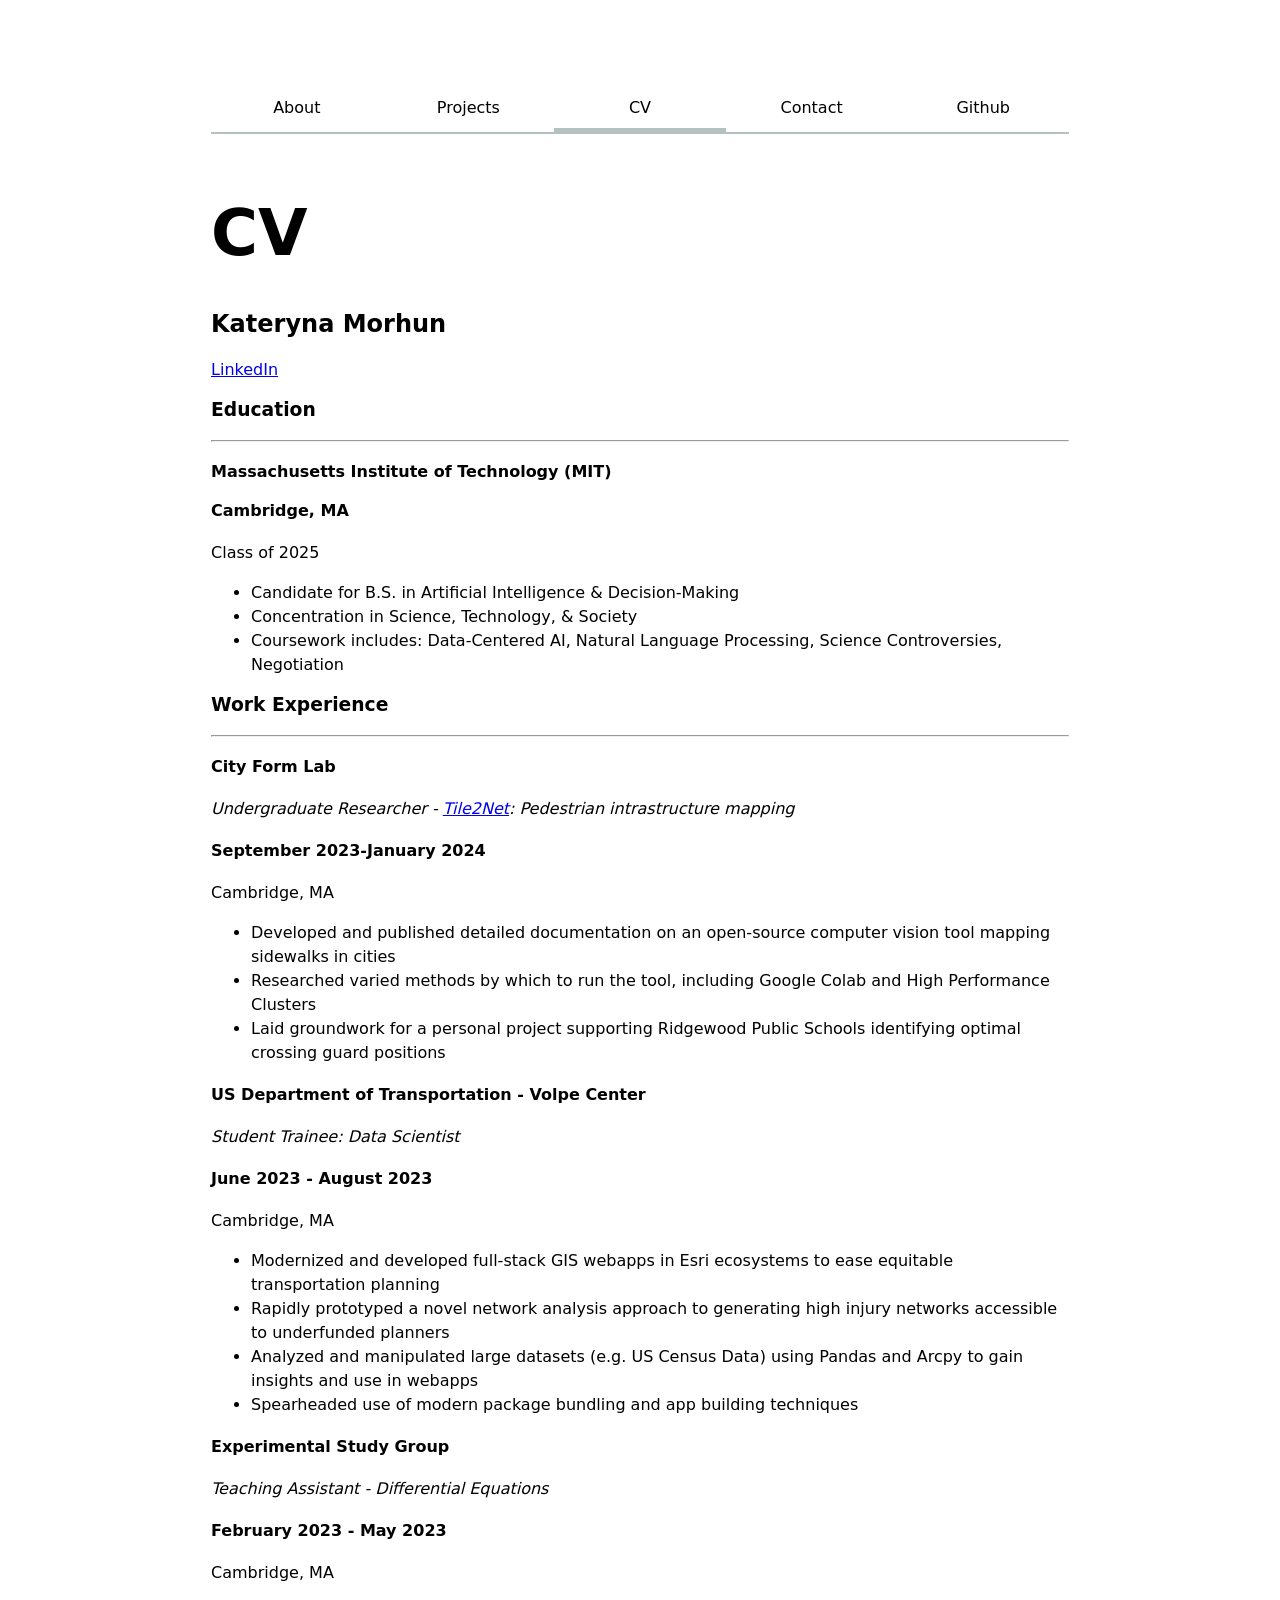
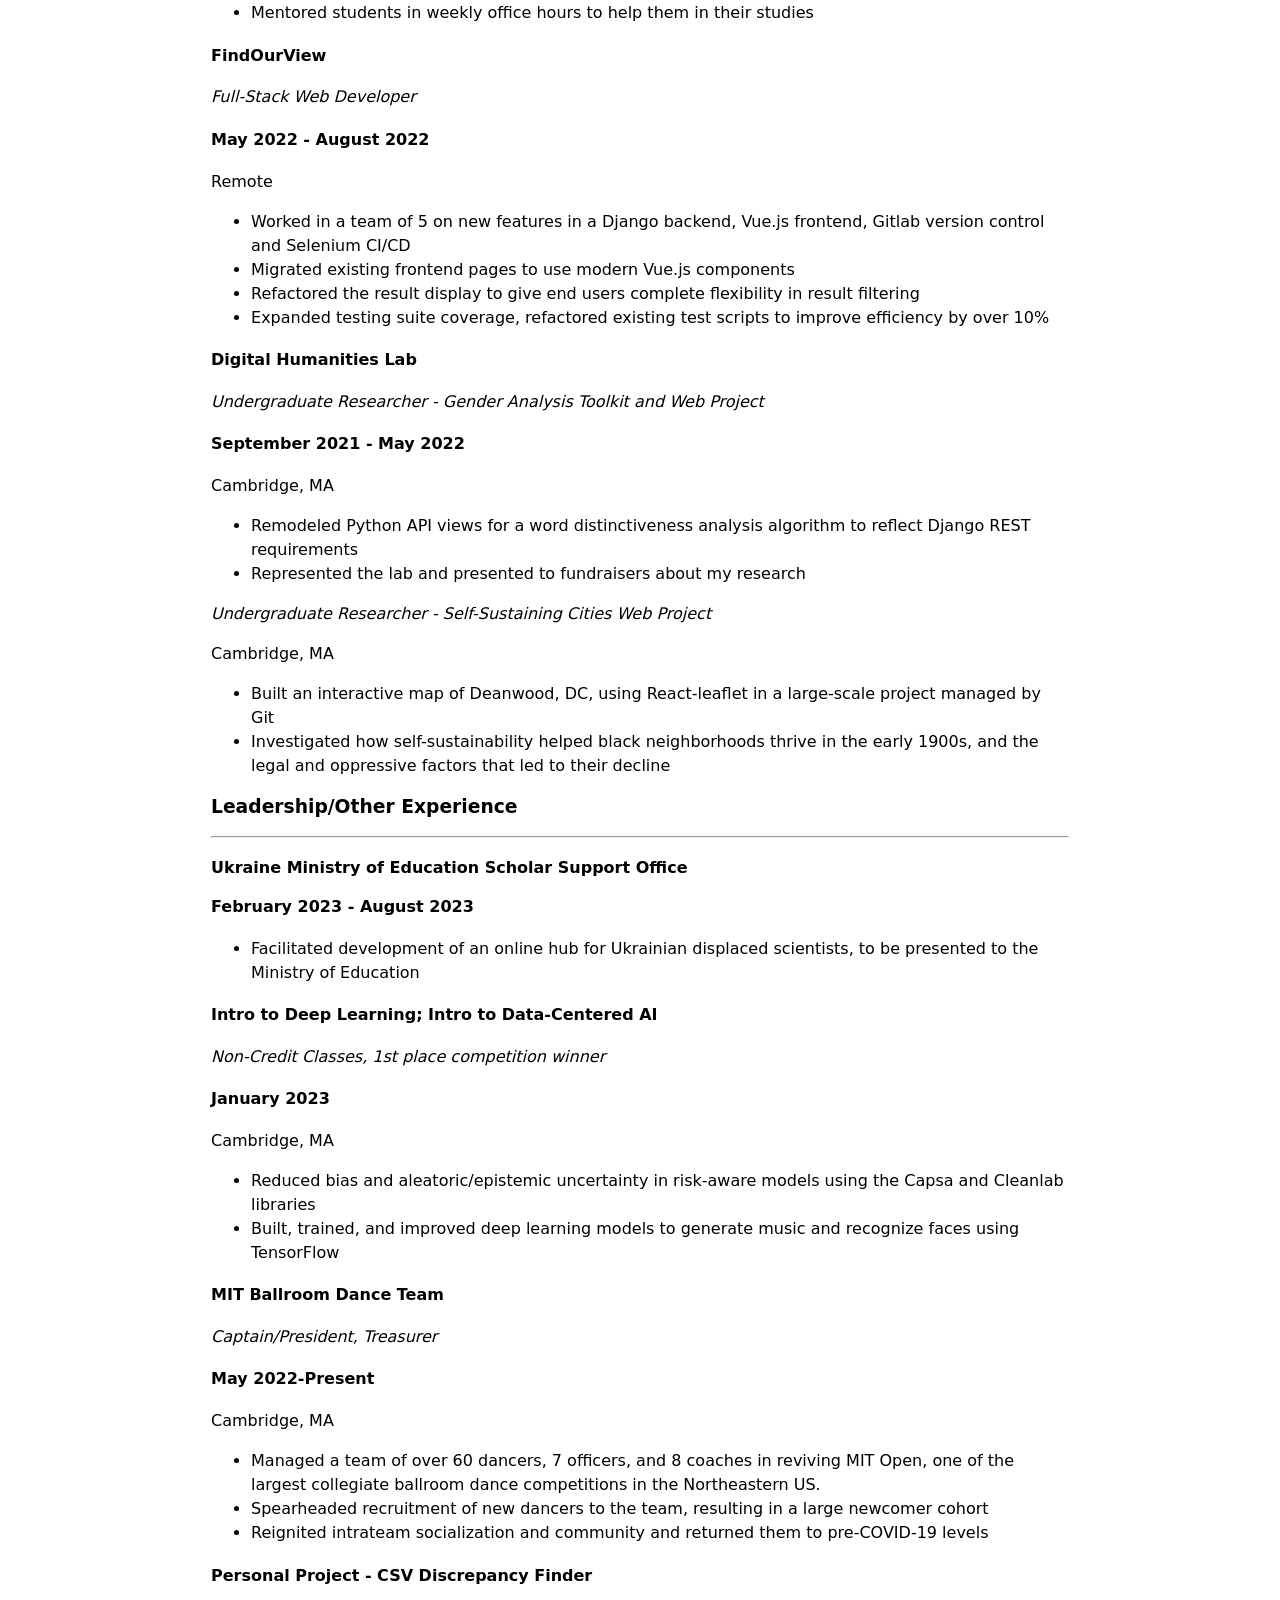
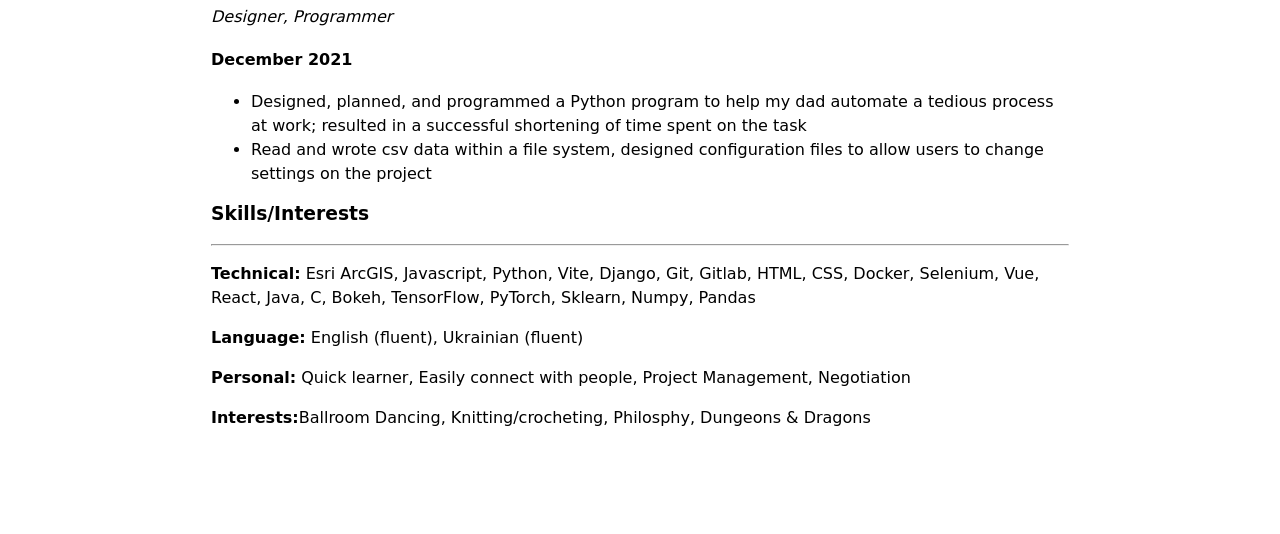
<file: cv/index.html>
<!DOCTYPE html>
<html lang="en">
<head>
    <meta charset="UTF-8">
    <meta name="viewport" content="width=device-width, initial-scale=1.0">
    <title>CV</title>
    <link rel="stylesheet" href="../style.css">
</head>
<body>
    <nav>
        <a href="../index.html">About</a>
        <a href="../projects/index.html">Projects</a>
        <a href="index.html" class="current">CV</a>
        <a href="../contact/index.html">Contact</a>
        <a href="https://github.com/kmorhun" target="_blank">Github</a>
    </nav>
    <h1>CV</h1>

    <article class="content">
        <div id="resume">
            <section id="resume-header">
                <h2>Kateryna Morhun</h2>
                <a href="https://www.linkedin.com/in/morhunkateryna/">LinkedIn</a>
            </section>
    
            <section id="resume-education">
                <h3>Education</h3>
                <hr>
                <article class="resume-entry">
                    <div class="resume-entry-header">
                        <h4 class="resume-entry-header-left">Massachusetts Institute of Technology (MIT)</h4>
                        <div class="resume-entry-header-right">
                            <h4>Cambridge, MA</h4>
                            <p>Class of 2025</p>
                        </div>
                    </div>
                <div class="resume-entry-main">
                    <ul>
                        <li>Candidate for B.S. in Artificial Intelligence & Decision-Making</li>
                        <li>Concentration in Science, Technology, & Society</li>
                        <li>Coursework includes: Data-Centered AI, Natural Language Processing, Science Controversies, Negotiation</li>
                    </ul>
                </div>
                </article>
            </section>
    
            <section id="resume-work-experience">
                <h3>Work Experience</h3>
                <hr>
                <article class="resume-entry">
                    <div class="resume-entry-header">
                        <div class="resume-entry-header-left">
                            <h4>City Form Lab</h4>
                            <p><em>Undergraduate Researcher - <a href="https://github.com/VIDA-NYU/tile2net">Tile2Net</a>: Pedestrian intrastructure mapping</em></p>
                        </div>
                        <div class="resume-entry-header-right">
                            <h4>September 2023-January 2024</h4>
                            <p>Cambridge, MA</p>
                        </div>
                    </div>
                <div class="resume-entry-main">
                    <ul>
                        <li>Developed and published detailed documentation on an open-source computer vision tool mapping sidewalks in cities</li>
                        <li>Researched varied methods by which to run the tool, including Google Colab and High Performance Clusters</li>
                        <li>Laid groundwork for a personal project supporting Ridgewood Public Schools identifying optimal crossing guard positions</li>
                    </ul>
                </div>
                </article>
    
                <article class="resume-entry">
                    <div class="resume-entry-header">
                        <div class="resume-entry-header-left">
                            <h4>US Department of Transportation - Volpe Center</h4>
                            <p><em>Student Trainee: Data Scientist</em></p>
                        </div>
                        <div class="resume-entry-header-right">
                            <h4>June 2023 - August 2023</h4>
                            <p>Cambridge, MA</p>
                        </div>
                    </div>
                    <div class="resume-entry-main">
                        <ul>
                            <li>Modernized and developed full-stack GIS webapps in Esri ecosystems to ease equitable transportation planning</li>
                            <li>Rapidly prototyped a novel network analysis approach to generating high injury networks accessible to underfunded planners</li>
                            <li>Analyzed and manipulated large datasets (e.g. US Census Data) using Pandas and Arcpy to gain insights and use in webapps</li>
                            <li>Spearheaded use of modern package bundling and app building techniques</li>
                        </ul>
                    </div>
                </article>
                
                <article class="resume-entry">
                    <div class="resume-entry-header">
                        <div class="resume-entry-header-left">
                            <h4>Experimental Study Group</h4>
                            <p><em>Teaching Assistant - Differential Equations</em></p>
                        </div>
                        <div class="resume-entry-header-right">
                            <h4>February 2023 - May 2023</h4>
                            <p>Cambridge, MA</p>
                        </div>
                    </div>
                    <div class="resume-entry-main">
                        <ul>
                            <li>Mentored students in weekly office hours to help them in their studies</li>
                        </ul>
                    </div>
                </article> 
                
                <article class="resume-entry">
                    <div class="resume-entry-header">
                        <div class="resume-entry-header-left">
                            <h4>FindOurView</h4>
                            <p><em>Full-Stack Web Developer</em></p>
                        </div>
                        <div class="resume-entry-header-right">
                            <h4>May 2022 - August 2022</h4>
                            <p>Remote</p>
                        </div>
                    </div>
                    <div class="resume-entry-main">
                        <ul>
                            <li>Worked in a team of 5 on new features in a Django backend, Vue.js frontend, Gitlab version control and Selenium CI/CD</li>
                            <li>Migrated existing frontend pages to use modern Vue.js components</li>
                            <li>Refactored the result display to give end users complete flexibility in result filtering</li>
                            <li>Expanded testing suite coverage, refactored existing test scripts to improve efficiency by over 10%</li>
                        </ul>
                    </div>
                </article>
    
                <article class="resume-entry">
                    <div class="resume-entry-header">
                        <div class="resume-entry-header-left">
                            <h4>Digital Humanities Lab</h4>
                            <p><em>Undergraduate Researcher - Gender Analysis Toolkit and Web Project</em></p>
                        </div>
                        <div class="resume-entry-header-right">
                            <h4>September 2021 - May 2022</h4>
                            <p>Cambridge, MA</p>
                        </div>
                    </div>
                    <div class="resume-entry-main">
                        <ul>
                            <li>Remodeled Python API views for a word distinctiveness analysis algorithm to reflect Django REST requirements</li>
                            <li>Represented the lab and presented to fundraisers about my research</li>
                        </ul>
                    </div>
                    <div class="resume-entry-header">
                        <div class="resume-entry-header-left">
                            <p><em>Undergraduate Researcher - Self-Sustaining Cities Web Project</em></p>
                        </div>
                        <div class="resume-entry-header-right">
                            <p>Cambridge, MA</p>
                        </div>
                    </div>
                    <div class="resume-entry-main">
                        <ul>
                            <li>Built an interactive map of Deanwood, DC, using React-leaflet in a large-scale project managed by Git</li>
                            <li>Investigated how self-sustainability helped black neighborhoods thrive in the early 1900s, and the legal and oppressive factors that led to their decline</li>
                        </ul>
                    </div>
                </article> 
            </section>
            <section id="resume-leadership-experience">
                <h3>Leadership/Other Experience</h3>
                <hr>
                <article class="resume-entry">
                    <div class="resume-entry-header">
                        <div class="resume-entry-header-left">
                            <h4>Ukraine Ministry of Education Scholar Support Office</h4>
                        </div>
                        <div class="resume-entry-header-right">
                            <h4>February 2023 - August 2023</h4>
                        </div>
                    </div>
                    <div class="resume-entry-main">
                        <ul>
                            <li>Facilitated development of an online hub for Ukrainian displaced scientists, to be presented to the Ministry of Education</li>
                        </ul>
                    </div>
                </article> 
    
                <article class="resume-entry">
                    <div class="resume-entry-header">
                        <div class="resume-entry-header-left">
                            <h4>Intro to Deep Learning; Intro to Data-Centered AI</h4>
                            <p><em>Non-Credit Classes, 1st place competition winner</em></p>
                        </div>
                        <div class="resume-entry-header-right">
                            <h4>January 2023</h4>
                            <p>Cambridge, MA</p>
                        </div>
                    </div>

                    <div class="resume-entry-main">
                        <ul>
                            <li>Reduced bias and aleatoric/epistemic uncertainty in risk-aware models using the Capsa and Cleanlab libraries</li>
                            <li>Built, trained, and improved deep learning models to generate music and recognize faces using TensorFlow</li>
                        </ul>
                    </div>
                </article> 
    
                <article class="resume-entry">
                    <div class="resume-entry-header">
                        <div class="resume-entry-header-left">
                            <h4>MIT Ballroom Dance Team</h4>
                            <p><em>Captain/President, Treasurer</em></p>
                        </div>
                        <div class="resume-entry-header-right">
                            <h4>May 2022-Present</h4>
                            <p>Cambridge, MA</p>
                        </div>
                    </div>
                    <div class="resume-entry-main">
                        <ul>
                            <li>Managed a team of over 60 dancers, 7 officers, and 8 coaches in reviving MIT Open, one of the largest collegiate ballroom dance competitions in the Northeastern US.</li>
                            <li>Spearheaded recruitment of new dancers to the team, resulting in a large newcomer cohort</li>
                            <li>Reignited intrateam socialization and community and returned them to pre-COVID-19 levels</li>
                        </ul>
                    </div>
                </article> 
    
                <article class="resume-entry">
                    <div class="resume-entry-header">
                        <div class="resume-entry-header-left">
                            <h4>Personal Project - CSV Discrepancy Finder</h4>
                            <p><em>Designer, Programmer</em></p>
                        </div>
                        <div class="resume-entry-header-right">
                            <h4>December 2021</h4>
                        </div>
                    </div>
                    <div class="resume-entry-main">
                        <ul>
                            <li>Designed, planned, and programmed a Python program to help my dad automate a tedious process at work; resulted in a successful shortening of time spent on the task</li>
                            <li>Read and wrote csv data within a file system, designed configuration files to allow users to change settings on the project</li>
                        </ul>
                    </div>
                </article> 
            </section>
            <section id="resume-skills">
                <h3>Skills/Interests</h3>
                <hr>
                <div id="resume-skills-body">
                    <p><strong>Technical:</strong> Esri ArcGIS, Javascript, Python, Vite, Django, Git, Gitlab, HTML, CSS, Docker, Selenium, Vue, React, Java, C, Bokeh, TensorFlow, PyTorch, Sklearn, Numpy, Pandas</p>
                    <p><strong>Language:</strong> English (fluent), Ukrainian (fluent)</p>
                    <p><strong>Personal:</strong> Quick learner, Easily connect with people, Project Management, Negotiation</p>
                    <p><strong>Interests:</strong>Ballroom Dancing, Knitting/crocheting, Philosphy, Dungeons & Dragons</p>
                </div>
            </section>
        </div>
    
</body>
</html>
</file>
<file: style.css>
:root {
    --color-accent: oklch(65% 50% 0);
}

body {
    /* Set line height to 1.5 times the font size
       and use the OS’s UI font as the website font
     */
    font: 100%/1.5 system-ui;
    max-width: 60em;
    /* margin-inline: auto; */
    margin-inline: max(1em, (100% - 100ch) / 2);
    padding: 5em;
    accent-color: var(--color-accent);
}

h1 {
    font-size: 400%;
}

h1, h2, h3, h4, h5, h6 {
    line-height: 1.1;
    text-wrap: balance;
}

img {
    max-width: 100%;
}

#angel-image {
    width: 50%;
    height: auto;
}

nav {
    display: contents;
    display: flex;
    margin-bottom: 4em;
    border-bottom: 2px solid oklch(80% 3% 200);
}

nav>a {
    flex: 1;
    text-decoration: none;
    color: inherit;
    text-align: center;
    padding: 0.5em;
}

nav>a:hover {
    border-bottom: 4px solid var(--color-accent);
    background-color: oklch(from var(--color-accent) 95% 5% h);
}

.current {
    border-bottom: 4px solid oklch(80% 3% 200); 
}

#contact-title {
  text-align: center;
}

form {
  margin: auto;
  max-width: 50ch;
  display: grid;
  gap: 1em;
  grid-template-columns: subgrid;
  
  label {
      display: grid;
      grid-template-columns: .2fr 1fr;
  }

  button {
      grid-column: 1 / -1;
  }
}

input, textarea, button, select {
  font: inherit;
}

.projects {
  display: grid;
  grid-column-gap: 1em;
  grid-template-columns: repeat(auto-fill, minmax(15em, 1fr));
}

.projects>article {
  display: grid;
  grid-template-rows: subgrid;
  grid-row: span 3;
}

.projects>article>h2 {
  margin: 0;
}

.projects>article>h3 {
  margin: 0;
}
</file>
